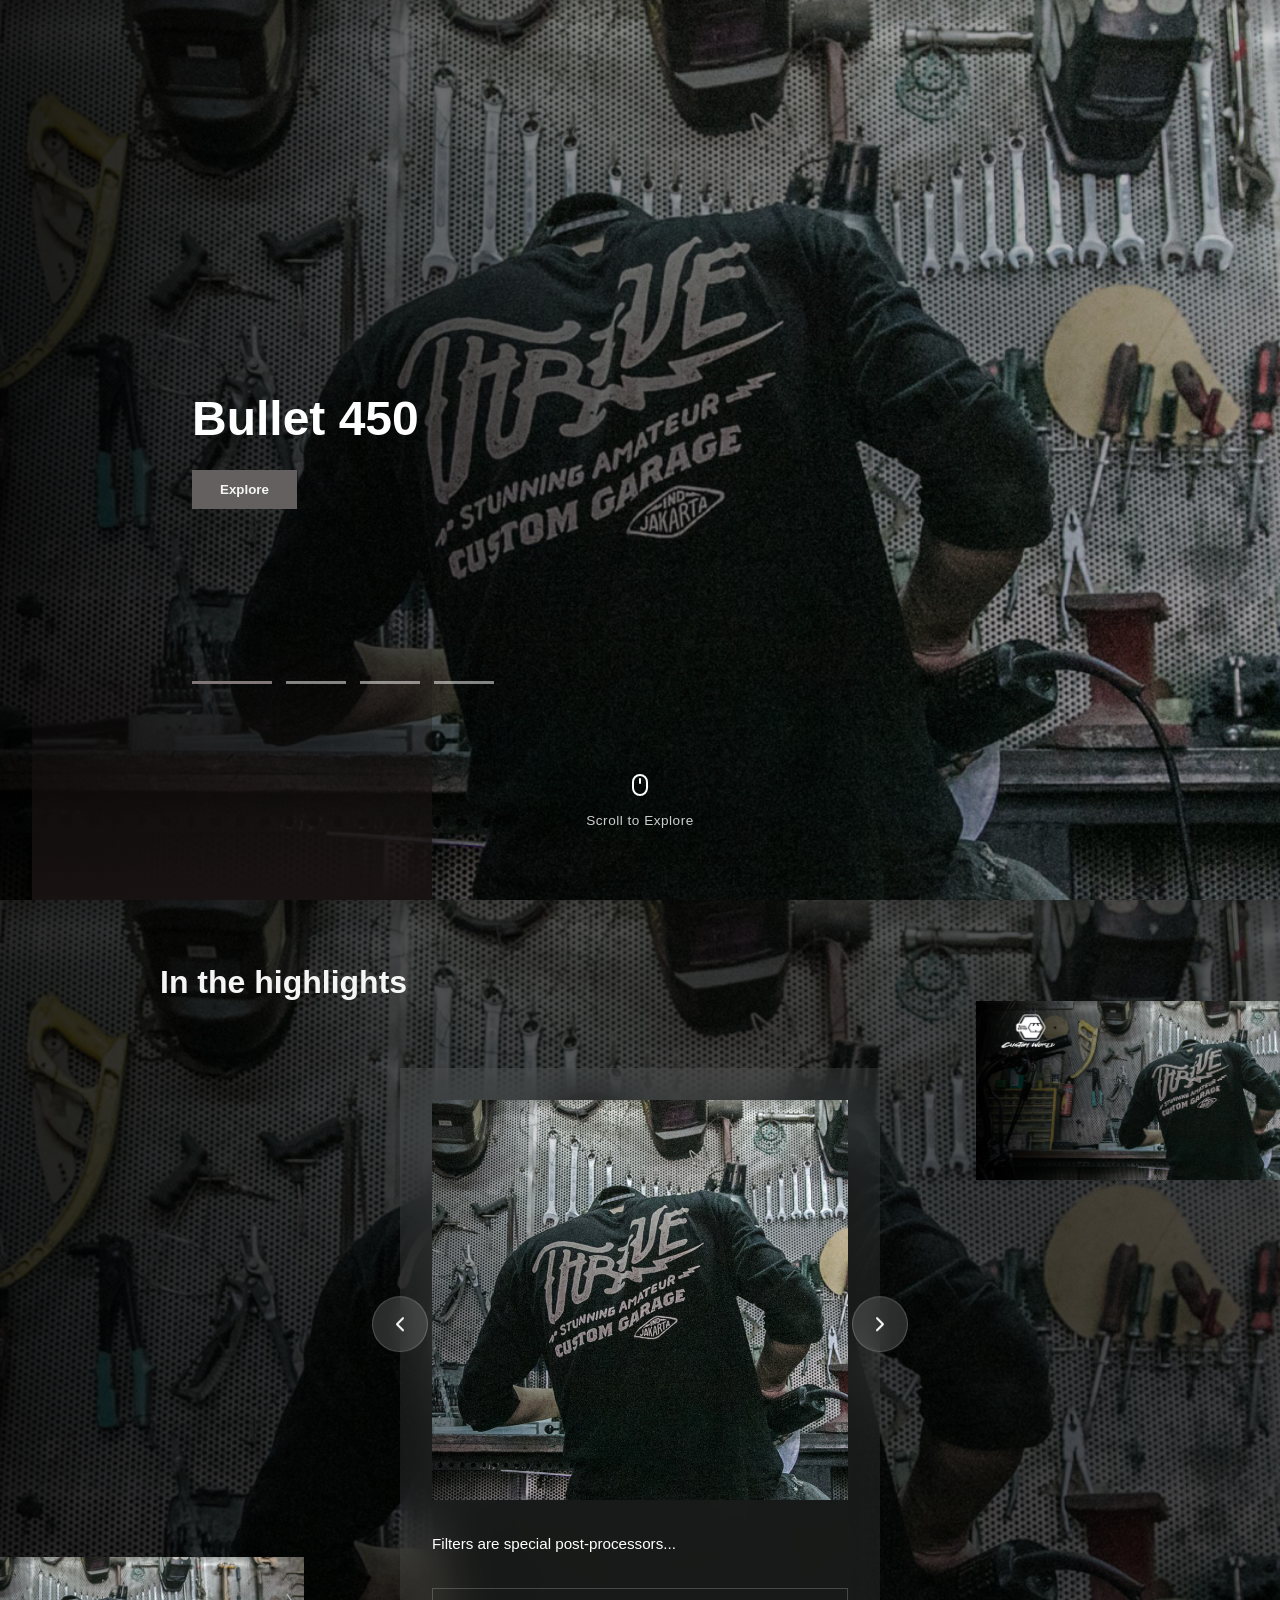
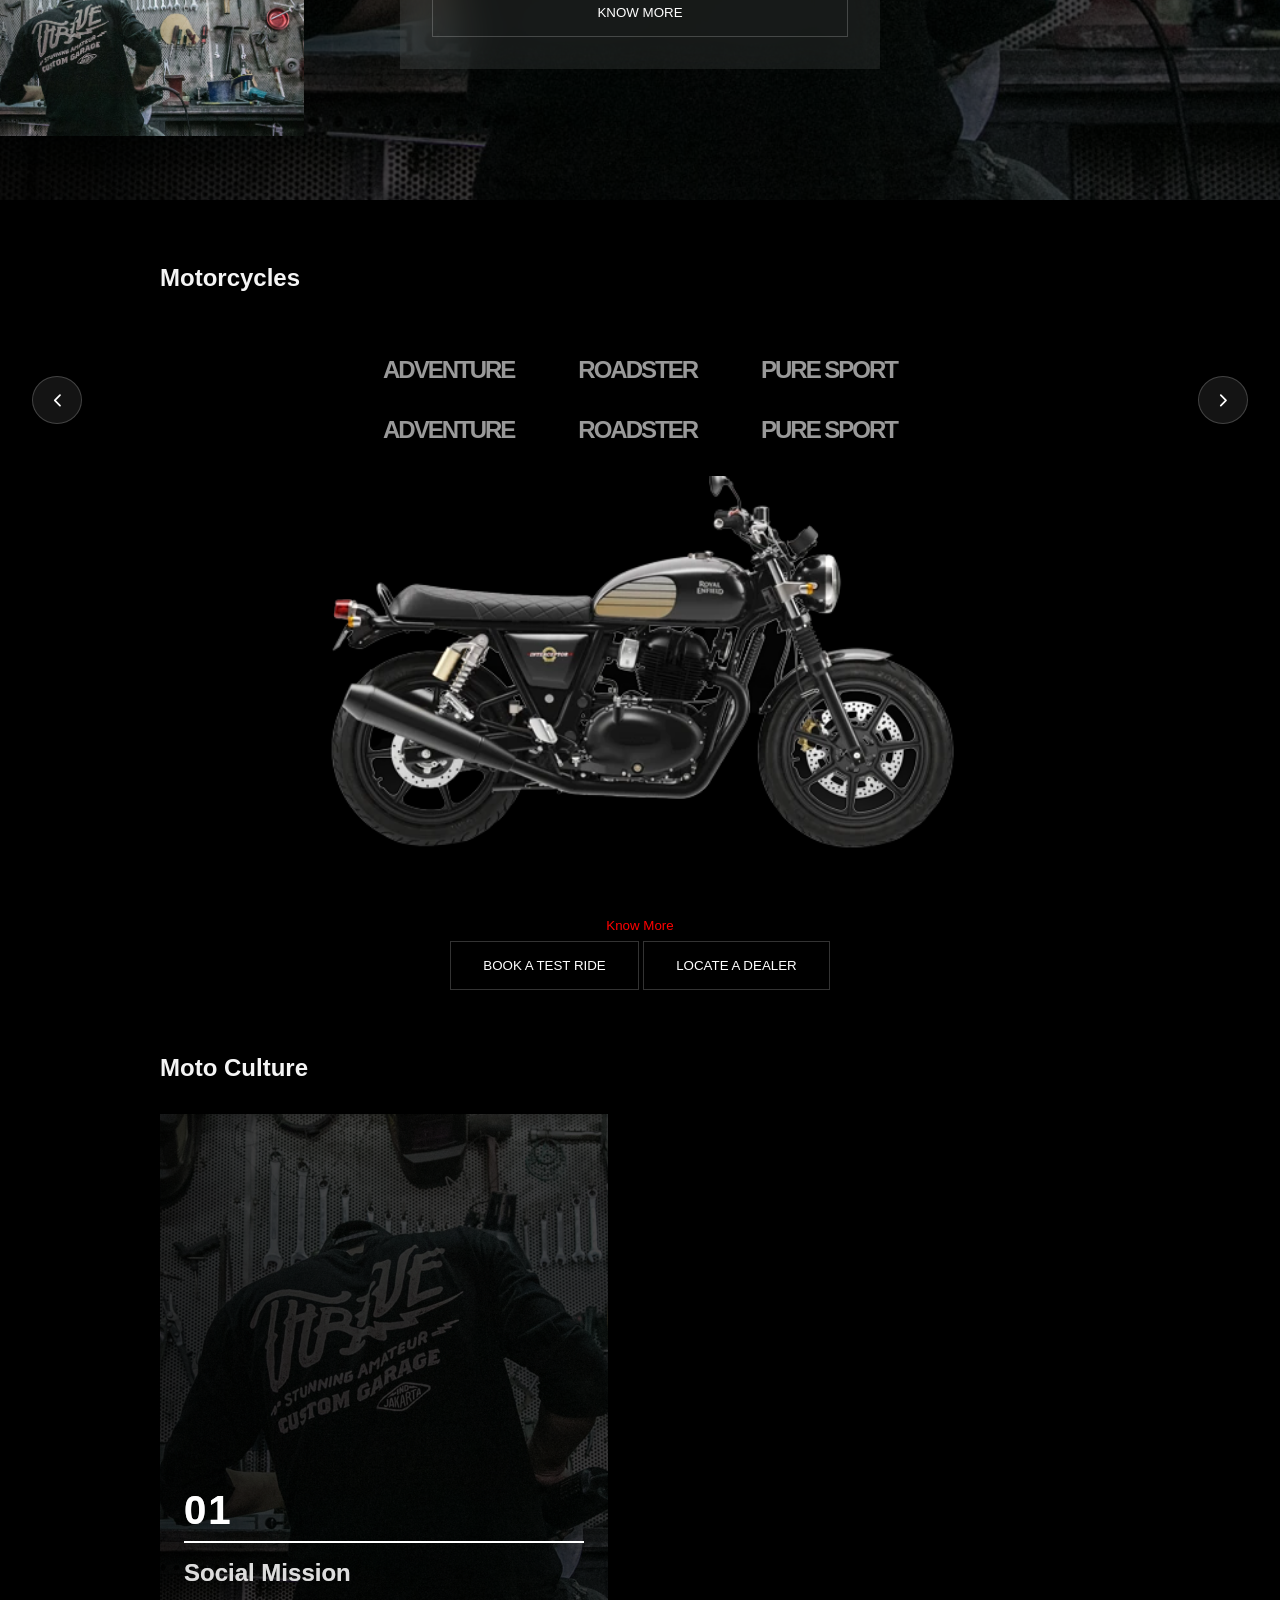
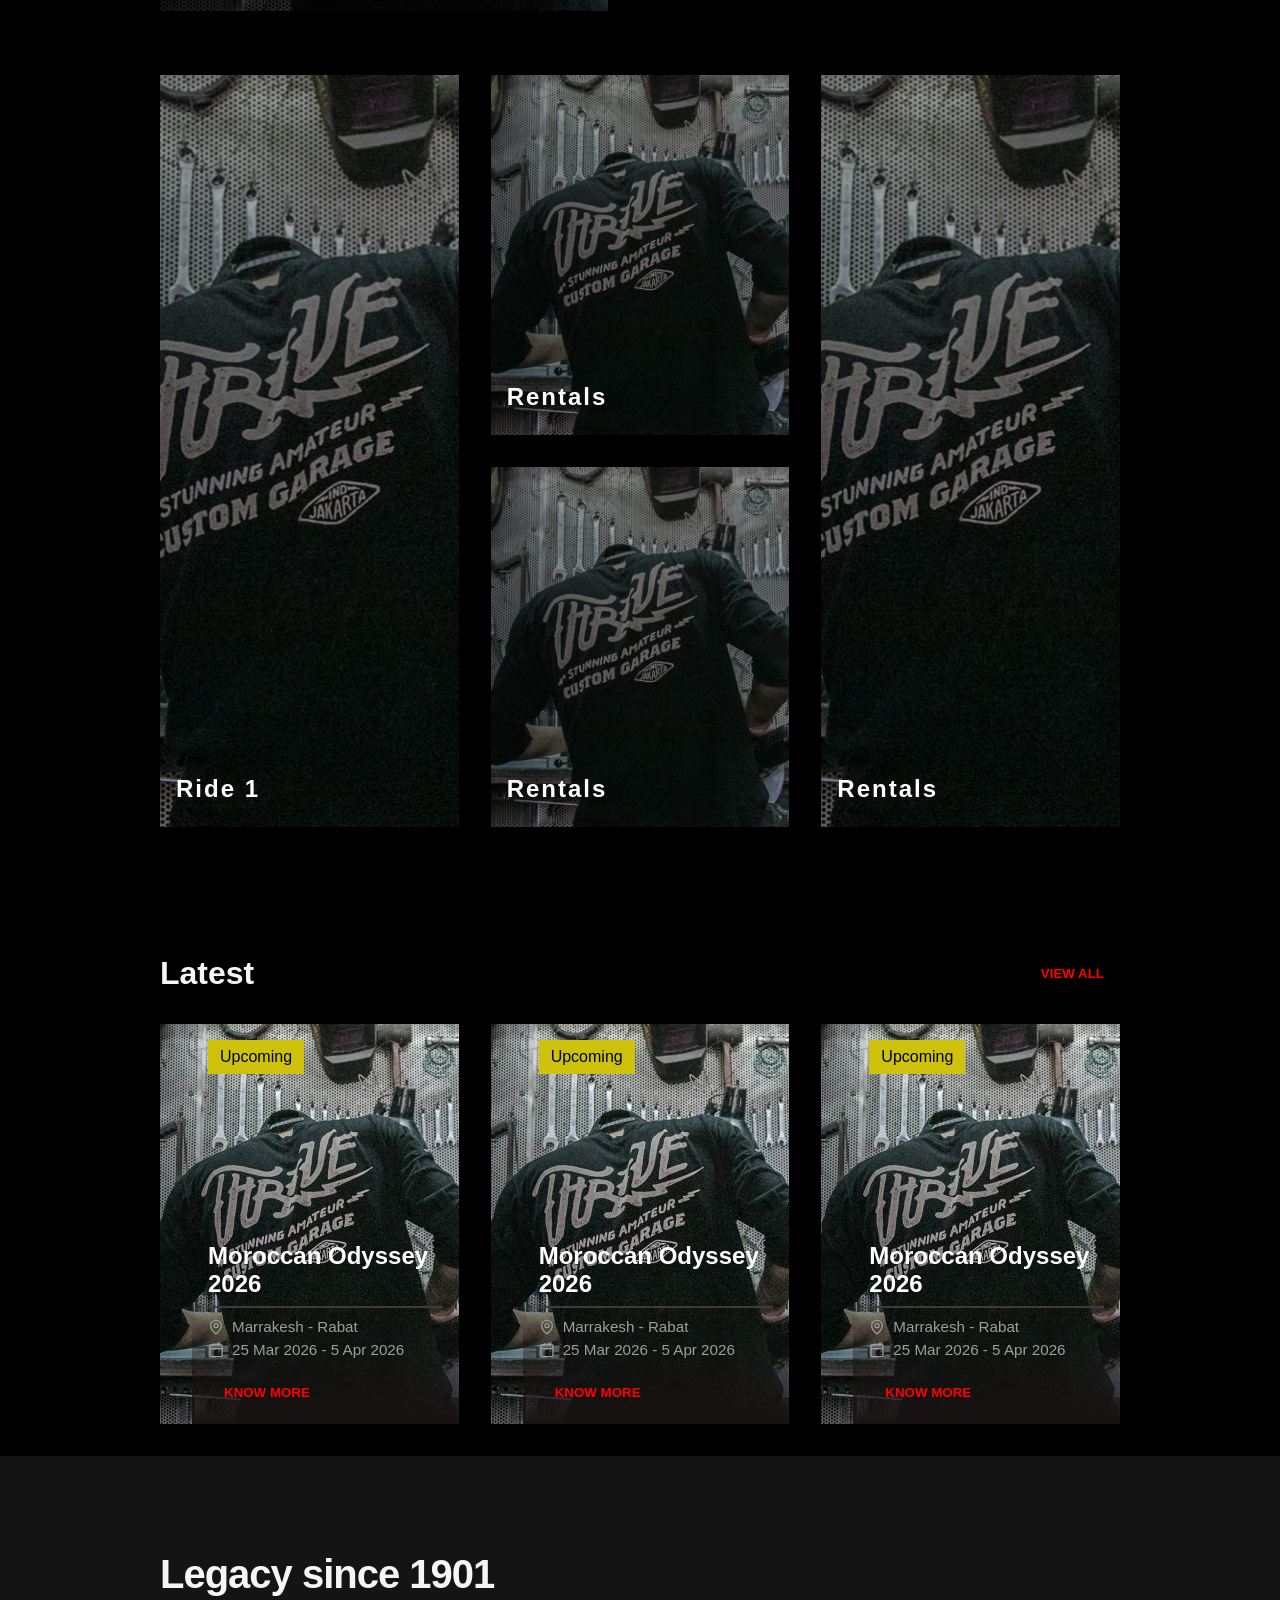
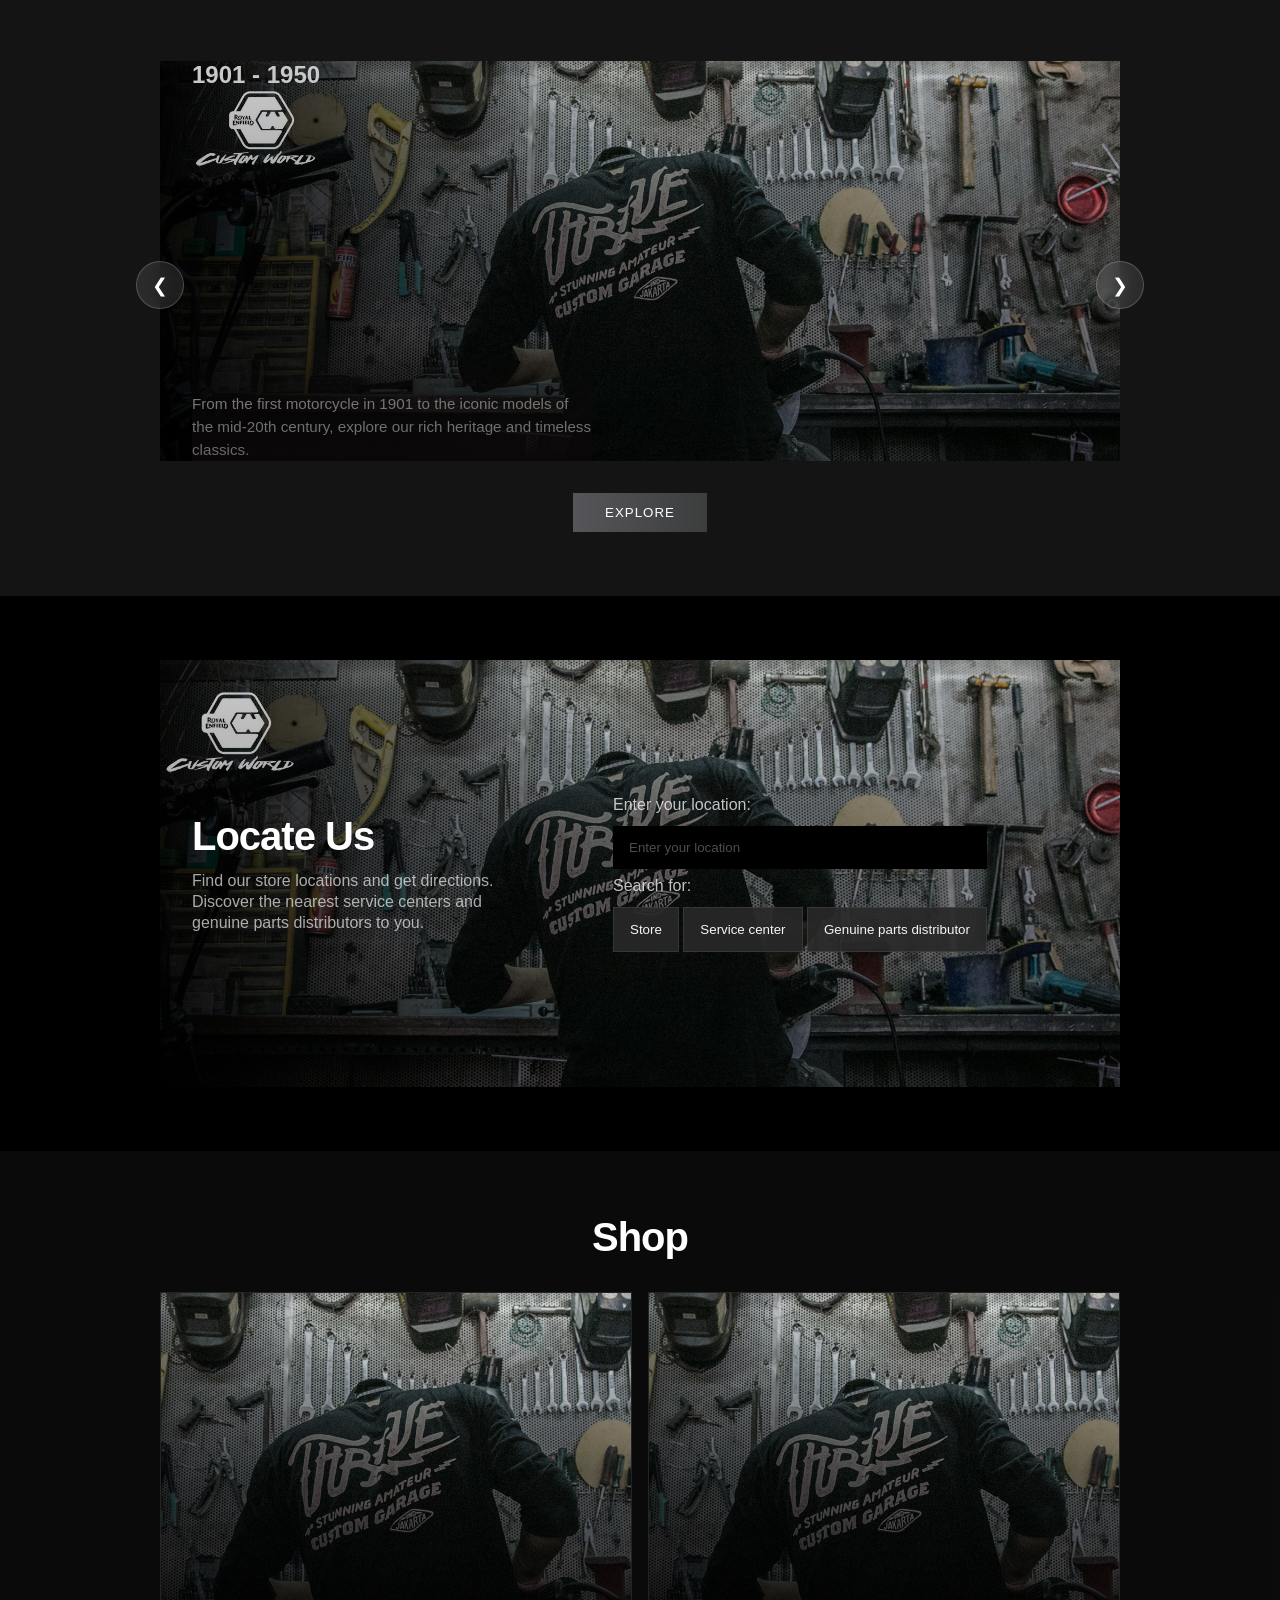
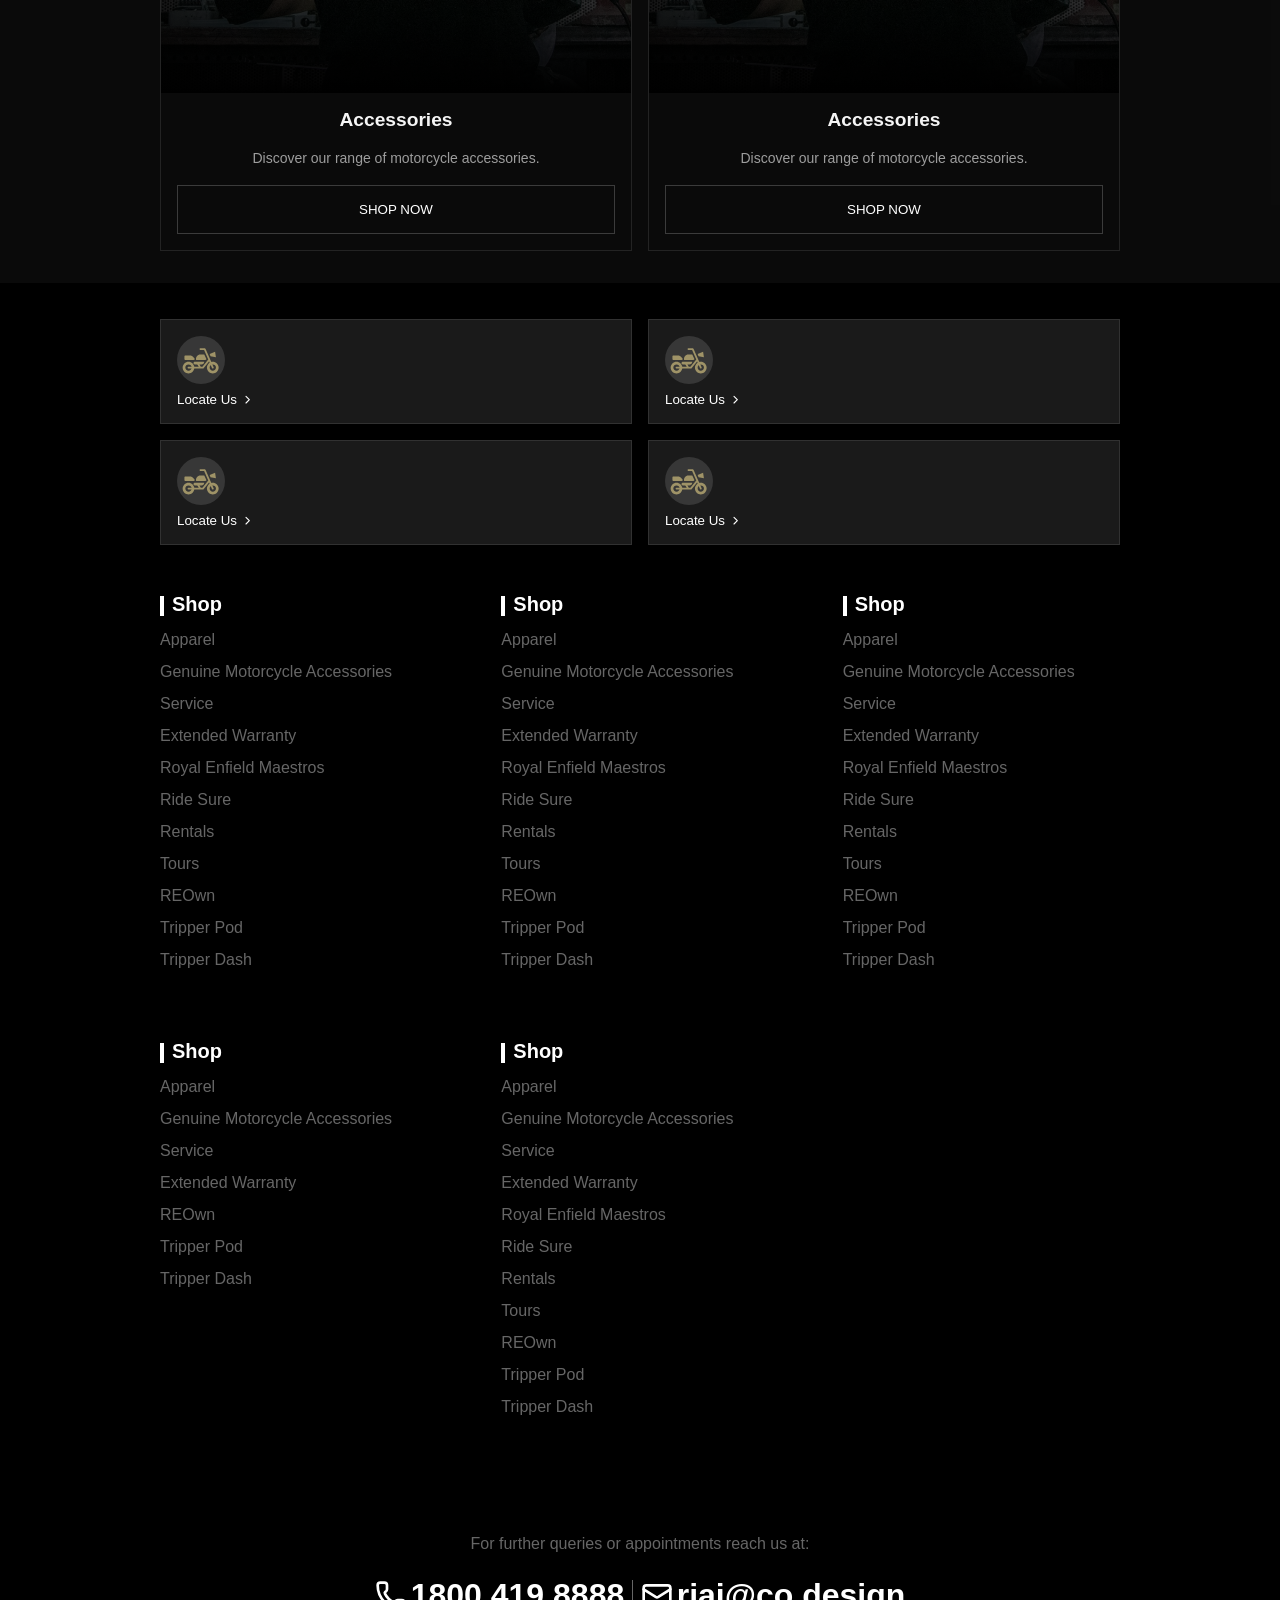
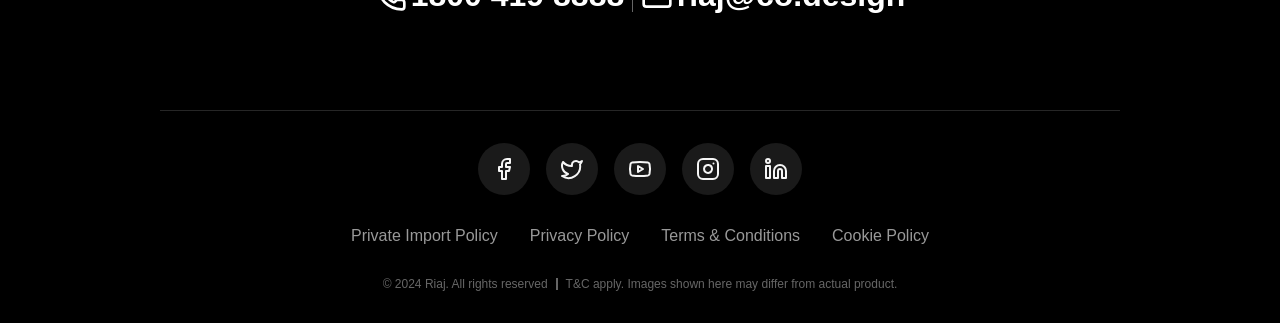
<file: index.html>
<!doctype html>
<html lang="en">
  <head>
    <meta charset="UTF-8" />
    <meta name="viewport" content="width=device-width, initial-scale=1.0" />
    <title>Motorcycle Brand</title>

    <link rel="stylesheet" href="./index.css" />
    <link rel="stylesheet" href="./styles/hero.css" />
    <link rel="stylesheet" href="./styles/highlights.css" />
    <link rel="stylesheet" href="./styles/motorcycles.css" />
    <link rel="stylesheet" href="./styles/motoculture.css" />
    <link rel="stylesheet" href="./styles/rides.css" />
    <link rel="stylesheet" href="./styles/latest.css" />
    <link rel="stylesheet" href="./styles/shop.css" />
    <link rel="stylesheet" href="./styles/locate.css" />
    <link rel="stylesheet" href="./styles/legacy.css" />
    <link rel="stylesheet" href="./styles/footer.css" />
  </head>

  <body>
    <div id="hero"></div>
    <div id="highlights"></div>
    <div id="motorcycles"></div>
    <div id="motoculture"></div>
    <div id="rides"></div>
    <div id="latest"></div>
    <div id="legacy"></div>
    <div id="locate"></div>
    <div id="shop"></div>
    <div id="footer"></div>

    <script src="./loadSections.js"></script>
  </body>
</html>
</file>
<file: index.css>
/* Reset */
* {
  margin: 0;
  padding: 0;
  box-sizing: border-box;

}

body{
    background-color: #000;
    color: whitesmoke;
    font-family: 'Roboto', sans-serif;
}


/* ===== MAIN CONTAINER ===== */

.highlight-slider {
  position: relative;
  width: 100%;
  height: 100vh;
  overflow: hidden;
  font-family: Arial, Helvetica, sans-serif;

  padding-block: 10rem;
}

/* ===== BACKGROUND ===== */

.background {
  position: absolute;
  inset: 0;
  z-index: 0;
}

.background img {
  width: 100%;
  height: 100%;
  object-fit: cover;
}

.bg-overlay {
  position: absolute;
  inset: 0;
  background: rgba(0, 0, 0, 0.65);
  z-index: 1;
}

/* ===== CONTENT WRAPPER ===== */

.top-content-wrapper {
  position: relative;
  z-index: 2;
  height: 100%;
  display: flex;
  flex-direction: column;
  justify-content: center;
}

/* ===== NAVIGATION ===== */

.navigation-container {
  position: absolute;
  top: 50%;
  left: 50%;
  transform: translate(-50%, -130%);
  width: 30rem; /* same as center card */
  display: flex;
  justify-content: space-between;
  pointer-events: auto;
}

.navigation-container button {
  background: rgba(255,255,255,0.1);
  border: 1px solid rgba(255,255,255,0.2);
  color: #fff;
  padding: 0.6rem 1.5rem;
  cursor: pointer;
  backdrop-filter: blur(10px);
  transition: 0.3s ease;
}

.navigation-container button:hover {
  background: #fff;
  color: #000;
}

/* ===== SLIDES TRACK (IMPORTANT FOR LATER TRANSLATE-X) ===== */

.slides-track {
  display: flex;
  align-items: center;
  height: 100%;
  transition: transform 0.6s ease;
}

/* ===== SIDE SLIDES ===== */

.side-slide {
  flex: 0 0 35vw;
  position: relative;
  overflow: hidden;
  aspect-ratio: 16 / 9;
}

.side-slide img {
  width: 100%;
  height: 100%;
  object-fit: cover;
}

/* Left = Top aligned */
.left-slide {
  align-self: flex-end;
}

/* Right = Bottom aligned */
.right-slide {
  align-self: flex-start;
}

/* ===== CENTER SLIDE ===== */

.center-slide {
  flex: 0 0 auto;
  display: flex;
  justify-content: center;
  padding: 0 2rem;
}

/* ===== CARD ===== */

.card-wrapper {
  width: 30rem;
  padding: 2rem;

  background: rgba(255, 255, 255, 0.08);
  backdrop-filter: blur(20px);
  -webkit-backdrop-filter: blur(20px);

  color: #fff;
  display: flex;
  flex-direction: column;
  gap: 2rem;
}

/* Image in card */
.image-wrapper {
  width: 100%;
  aspect-ratio: 16/9;
  overflow: hidden;
}

.image-wrapper img {
  width: 100%;
  height: 100%;
  object-fit: cover;
}

/* Text */
.card-wrapper p {
  line-height: 1.6;
  font-size: 0.95rem;
}

/* Button */
.card-wrapper button {
  padding: 1rem;
  border: 1px solid rgba(255,255,255,0.2);
  background: transparent;
  color: #fff;
  cursor: pointer;
  transition: 0.3s ease;
}

.card-wrapper button:hover {
  background: #fff;
  color: #000;
}

.page-container {
padding-inline: 10rem;

}

.section-gap{
    padding-block: 4rem;
}

.header-title{
    color: whitesmoke;
    text-align: center;
    font-size: 2.5rem;
    letter-spacing: -1px;
    font-weight: 700;
    margin-bottom: 2rem;
    margin-top: 2rem;
}

/* ===== GLOBAL RESPONSIVE ===== */

@media (max-width: 1024px) {
  .page-container {
    padding-inline: 4rem;
  }

  .header-title {
    font-size: 2rem;
  }
}

@media (max-width: 768px) {
  .page-container {
    padding-inline: 1.5rem;
  }

  .section-gap {
    padding-block: 2rem;
  }

  .header-title {
    font-size: 1.75rem;
    margin-bottom: 1.5rem;
    margin-top: 1.5rem;
  }
}

@media (max-width: 480px) {
  .page-container {
    padding-inline: 1rem;
  }

  .header-title {
    font-size: 1.5rem;
  }
}
</file>
<file: styles/hero.css>
/* ================= HERO SECTION ================= */

.hero-banner-slide {
  position: relative;
  width: 100%;
  height: 100vh;
  overflow: hidden;
}

/* Background */
.hero-banner-slide .background {
  position: absolute;
  inset: 0;
  z-index: 0;
}

.hero-banner-slide .background img {
  width: 100%;
  height: 100%;
  object-fit: cover;
}

/* Overlay */
.hero-banner-slide::after {
  content: "";
  position: absolute;
  inset: 0;
  background: linear-gradient(
    to right,
    rgba(0, 0, 0, 0.75),
    rgba(0, 0, 0, 0.4),
    rgba(0, 0, 0, 0.2)
  );
  z-index: 1;
}

/* Content Layer */
.hero-banner-slide .top-content {
  position: relative; /* important */
  z-index: 2;
  height: 100%;
}

/* Remove layout restrictions */
.content-wrapper,
.inner-wrapper {
  height: 100%;
  position: static;
}

/* ================= CENTERED INFO ================= */

.hero-banner-slide .info {
  position: absolute;
  top: 50%;
  left: 10rem;
  transform: translateY(-50%);
  color: #fff;
}

/* Heading */
.hero-banner-slide h2 {
  font-size: 3rem;
  color: #fff;
  margin-bottom: 1.5rem;
}

/* Button */
.hero-banner-slide button {
  padding: 12px 28px;
  border: none;
  background: #646060;
  color: whitesmoke;
  font-weight: 700;
  cursor: pointer;
  transition: 0.3s ease;
}

.hero-banner-slide button:hover {
  background: #000;
  color: #fff;
}

/* ================= NAVIGATION (NOW FIXED) ================= */

.hero-banner-slide .navigation-container {
  position: absolute;
  left: 10rem;
  bottom: 24vh;
  display: flex;
  gap: 14px;
  z-index: 3; /* above overlay */
  transform: none; /* reset any inherited transform */
  top: auto; /* reset any inherited top */
  width: auto; /* reset any inherited width */

}

.hero-banner-slide .navigation-item {
  width: 60px;
  height: 3px;
  background: rgba(255, 255, 255, 0.5);
}

.hero-banner-slide .navigation-item.active {
  width: 80px;
  background: #807777;
}

.scroll-to-explore {
  position: absolute;
  bottom: 8vh;
  inset-inline: 0;
  display: flex;
  flex-direction: column;
  align-items: center;
  gap: 1rem;
  color: #fff;
  z-index: 3;
}

.scroll-to-explore svg {
  animation: bounce 1.5s ease-in-out infinite;
}

.scroll-to-explore span {
  font-size: 0.85rem;
  letter-spacing: 0.5px;
  opacity: 0.8;
}

@keyframes bounce {
  0%, 100% {
    transform: translateY(0);
  }
  50% {
    transform: translateY(8px);
  }
}

/* Responsive */
@media (max-width: 1024px) {
  .hero-banner-slide .info {
    left: 4rem;
  }

  .hero-banner-slide .navigation-container {
    left: 4rem;
  }
}

@media (max-width: 768px) {
  .hero-banner-slide .info {
    left: 1.5rem;
    right: 1.5rem;
  }

  .hero-banner-slide .navigation-container {
    left: 1.5rem;
    bottom: 18vh;
  }

  .hero-banner-slide h2 {
    font-size: 2rem;
  }

  .scroll-to-explore span {
    font-size: 0.75rem;
  }
}

@media (max-width: 480px) {
  .hero-banner-slide h2 {
    font-size: 1.5rem;
  }

  .hero-banner-slide button {
    padding: 10px 20px;
    font-size: 0.875rem;
  }

  .hero-banner-slide .navigation-item {
    width: 40px;
  }

  .hero-banner-slide .navigation-item.active {
    width: 60px;
  }
}
</file>
<file: styles/highlights.css>
.highlight-slider {
    position: relative;
    width: 100%;
    overflow: hidden;
}


.background {
    position: absolute;
    inset: 0;
    z-index: 0;
}

.background img {
    width: 100%;
    height: 100%;
    object-fit: cover;
}

.bg-overlay {
    position: absolute;
    inset: 0;
    background: rgba(0, 0, 0, 0.65);
    z-index: 1;
}



.top-content-wrapper {
    position: absolute;
    inset: 0;
    z-index: 2;
    display: flex;
    flex-direction: column;
    justify-content: space-between;

}



.slides-track {
    position: relative;
    display: flex;
    align-items: center;
    justify-content: center; 
    height: 100%;
    gap: 4rem;   
}


.side-slide {
    flex: 0 0 28rem; /* fixed width */
    aspect-ratio: 5/2;
    overflow: hidden;
}

.side-slide img {
    width: 100%;
    height: 100%;
    object-fit: cover;
}

/* Left = Top aligned */
.left-slide {
    /* align-self: flex-end; */
}

/* Right = Bottom aligned */
.right-slide {
    /* align-self: flex-start; */
}

/* ===== CENTER SLIDE ===== */

.center-slide {
    flex: 0 0 30rem; /* matches card */
    display: flex;
    justify-content: center;
}

/* ===== CARD ===== */

.card-wrapper {
    width: 30rem;
    padding: 2rem;

    background: rgba(255, 255, 255, 0.08);
    backdrop-filter: blur(20px);
    -webkit-backdrop-filter: blur(20px);

    color: #fff;
    display: flex;
    flex-direction: column;
    gap: 2rem;
}

/* Image in card */
.image-wrapper {
    width: 100%;
       aspect-ratio: 5/2;
    overflow: hidden;
}

.image-wrapper img {
    width: 100%;
    height: 100%;
    object-fit: cover;
}

/* Text */
.card-wrapper p {
    line-height: 1.6;
    font-size: 0.95rem;
}

/* Button */
.card-wrapper button {
    padding: 1rem;
    border: 1px solid rgba(255, 255, 255, 0.2);
    background: transparent;
    color: #fff;
    cursor: pointer;
    transition: 0.3s ease;
    text-transform: uppercase;
}

.card-wrapper button:hover {
    background: #fff;
    color: #000;
}



/* ===== NAVIGATION LAYOUT ===== */

.navigation-layout {
    position: absolute;
    inset: 0;

    z-index: 5;
    pointer-events: none; /* allow clicks only on buttons */
    display: flex;
    justify-content: center;
    align-items: center;

}

/* ===== NAVIGATION CONTAINER ===== */

.navigation-container {
    width: 33.5rem; /* same as card-wrapper */
    display: flex;
    justify-content: space-between;
    pointer-events: auto; /* enable button clicks */

}

/* Buttons */
.navigation-container button {
    background: rgba(255, 255, 255, 0.15);
    border: 1px solid rgba(255, 255, 255, 0.2);
    color: #fff;

    cursor: pointer;
    backdrop-filter: blur(10px);
    transition: 0.3s ease;
    border-radius: 50%;
    height: 3.5rem;
    width: 3.5rem ;
    display: flex;
    justify-content: center;
    align-items: center;

}

.navigation-container button svg {
    width: 1.5rem;
    height: 1.5rem;
    stroke: currentColor;
    flex-shrink: 0;
}

.navigation-container button:hover {
    background: #fff;
    color: #000;
}

/* ===== RESPONSIVE ===== */

@media (max-width: 1024px) {
    .side-slide {
        display: none;
    }

    .center-slide {
        flex: 1;
    }

    .card-wrapper {
        width: 90%;
        max-width: 30rem;
    }

    .navigation-container {
        width: 90%;
        max-width: 33.5rem;
    }
}

@media (max-width: 768px) {
    .highlight-slider {
        min-height: auto;
    }

    .slides-track {
        gap: 2rem;
    }

    .card-wrapper {
        padding: 1.5rem;
        gap: 1.5rem;
    }

    .card-wrapper p {
        font-size: 0.875rem;
    }

    .navigation-container button {
        height: 3rem;
        width: 3rem;
    }

    .navigation-container button svg {
        width: 1.2rem;
        height: 1.2rem;
    }
}

@media (max-width: 480px) {
    .card-wrapper {
        width: 95%;
        padding: 1rem;
    }

    .image-wrapper {
        aspect-ratio: 16/9;
    }
}
</file>
<file: styles/motorcycles.css>
.motorcycles-section {}

.motorcycles-section .motorcycles-title {

    margin-bottom: 2rem;
}

.motorcycles-section .top-menu-wrapper {
    position: relative;
    display: flex;
    flex-direction: column;
    align-items: center;
    gap: 2rem;
    padding: 2rem 0;


}

.motorcycles-section .navigation-container {
    position: absolute;
    top: 50%;
    left: 50%;
    transform: translate(-50%, -50%);
    display: flex;
    gap: 3rem;
    z-index: 2;   /* above menus */
    pointer-events: auto;
    width: 100%;
    padding-inline: 2rem;
}

.motorcycles-section .navigation-container button {
    height: 3rem;
    width: 3rem;
    border-radius: 50%;

    display: flex;
    align-items: center;
    justify-content: center;

    background: rgba(255,255,255,0.08);
    border: 1px solid rgba(255,255,255,0.2);
    color: #fff;
    cursor: pointer;
    transition: 0.3s ease;
}

.motorcycles-section .navigation-container button:hover {
    background: #fff;
    color: #000;
}

.motorcycles-section .navigation-container svg {
    width: 1.3rem;
    height: 1.3rem;
    stroke: currentColor;
}

.motorcycles-section .top-menu-wrapper ul {
    display: flex;
    gap: 4rem;
}

.motorcycles-section .top-menu-wrapper ul li {
    list-style: none;
    font-size: 1.5rem;
    color: rgba(255, 255, 255, 0.6);
    cursor: pointer;
    transition: 0.3s ease;
    text-transform: uppercase;
    letter-spacing: -2px;
    font-weight: 700;
}

.motorcycles-section .motorcycles-actions{
display: flex;
flex-direction: column;
justify-content: center;
align-items: center;
gap: 0.5rem;
}

.motorcycles-slides-track{
    display: flex;
    justify-content: center;
    align-items: center;
    gap: 2rem;
    width: max-content;
    padding-bottom: 2rem;
    width: 100%;
}

.motorcycles-slides-track .side-slide{
    min-width: 80dvw;
    height: auto;
}



.motorcycles-section .motorcycles-actions .know-more-button{
    border: none;
    background: transparent;
    color: red;
    cursor: pointer;
    transition: 0.3s ease;
}
.motorcycles-section .motorcycles-actions .action-button{
    padding: 1rem 2rem;
    border: 1px solid rgba(255, 255, 255, 0.2);
    background: transparent;
    color: #fff;
    cursor: pointer;
    transition: 0.3s ease;
    text-transform: uppercase;
}

/* ===== RESPONSIVE ===== */

@media (max-width: 1024px) {
  .motorcycles-section .top-menu-wrapper ul {
    gap: 2rem;
  }

  .motorcycles-section .top-menu-wrapper ul li {
    font-size: 1.25rem;
  }

  .motorcycles-section .navigation-container {
    padding-inline: 1rem;
  }
}

@media (max-width: 768px) {
  .motorcycles-section .top-menu-wrapper {
    gap: 1.5rem;
    padding: 1.5rem 0;
  }

  .motorcycles-section .top-menu-wrapper ul {
    flex-wrap: wrap;
    justify-content: center;
    gap: 1rem 1.5rem;
  }

  .motorcycles-section .top-menu-wrapper ul li {
    font-size: 1rem;
    letter-spacing: -1px;
  }

  .motorcycles-section .navigation-container {
    position: relative;
    top: auto;
    left: auto;
    transform: none;
    justify-content: center;
    gap: 2rem;
    padding: 1rem 0;
  }

  .motorcycles-section .navigation-container button {
    height: 2.5rem;
    width: 2.5rem;
  }

  .motorcycles-slides-track .side-slide {
    min-width: 90dvw;
  }

  .motorcycles-section .motorcycles-actions .action-button {
    padding: 0.75rem 1.5rem;
    font-size: 0.875rem;
  }
}

@media (max-width: 480px) {
  .motorcycles-section .top-menu-wrapper ul li {
    font-size: 0.875rem;
  }

  .motorcycles-slides-track .side-slide {
    min-width: 95dvw;
  }
}
</file>
<file: styles/motoculture.css>
/* ===== SECTION ===== */

.moto-culture-section {

}
.moto-culture-section {

}

.moto-culture-section .moto-culture-title {
    margin-bottom: 2rem;
}

/* FIXED class name */
.moto-culture-section .moto-culture-container {
    display: flex;
    gap: 4rem;

}


.moto-culture-section .moto-culture-card {
    position: relative;
    width: 100%;
    max-width: 28rem;
    aspect-ratio: 9/10;
    overflow: hidden;
}

.moto-culture-section .moto-culture-card .image-wrapper {
    position: absolute;
    inset: 0;
   height: 100%;
    width: 100%;
    overflow: hidden;
}

.moto-culture-section .moto-culture-card .image-wrapper img {
    position: absolute;
    inset: 0;
    width: 100%;
    height: 100%;
    object-fit: cover;



}


.moto-culture-section .moto-culture-card .card-content {
    position: absolute;
    inset: 0;
    z-index: 2;
    background: rgba(0, 0, 0, 0.35);

    display: flex;
    flex-direction: column;
    justify-content: flex-end;
    padding: 1.5rem;
}

/* Number */
.moto-culture-section .card-content h3 {
    font-size: 2.5rem;
    font-weight: 600;
    letter-spacing: 2px;
    color: rgba(255,255,255,1);
}

/* Separator */
.moto-culture-section .card-content .separator {
    width: 100%;
    height: 2px;
    background: #fff;
    margin: 0.5rem 0 1rem 0;
}

/* Title */
.moto-culture-section .card-content h2 {
    font-size: 1.5rem;
    font-weight: 700;
    color: rgba(255,255,255,0.7);;
}

/* ===== RESPONSIVE ===== */

@media (max-width: 1024px) {
  .moto-culture-section .moto-culture-container {
    gap: 2rem;
    flex-wrap: wrap;
    justify-content: center;
  }

  .moto-culture-section .moto-culture-card {
    max-width: 22rem;
  }
}

@media (max-width: 768px) {
  .moto-culture-section .moto-culture-container {
    flex-direction: column;
    align-items: center;
    gap: 1.5rem;
  }

  .moto-culture-section .moto-culture-card {
    max-width: 100%;
    width: 100%;
    aspect-ratio: 4/5;
  }

  .moto-culture-section .card-content h3 {
    font-size: 2rem;
  }

  .moto-culture-section .card-content h2 {
    font-size: 1.25rem;
  }
}

@media (max-width: 480px) {
  .moto-culture-section .moto-culture-card {
    aspect-ratio: 3/4;
  }

  .moto-culture-section .card-content {
    padding: 1rem;
  }

  .moto-culture-section .card-content h3 {
    font-size: 1.75rem;
  }

  .moto-culture-section .card-content h2 {
    font-size: 1.1rem;
  }
}
</file>
<file: styles/rides.css>
.rides-container {
 
  position: relative;
  display: grid;
  grid-template-columns: repeat(3, 1fr);
  grid-template-rows: repeat(2, 40vh); 
  gap: 2rem;
}

/* Each grid item */
.rides-container .ride-card {
  position: relative;
  overflow: hidden; /* ensures clean crop */
}

/* Grid Areas */
.rides-container .one {
  grid-area: 1 / 1 / 3 / 2;
}

.rides-container .two {
  grid-area: 1 / 2 / 2 / 3;
}

.rides-container .three {
  grid-area: 2 / 2 / 3 / 3;
}

.rides-container .four {
  grid-area: 1 / 3 / 3 / 4;
}

/* Make image fill entire card */
.rides-container .image-wrapper {
  position: absolute;  /* THIS WAS MISSING */
  inset: 0;
  width: 100%;
  height: 100%;
}

.rides-container .image-wrapper img {
  width: 100%;
  height: 100%;
  object-fit: cover;
  display: block;
}

/* Overlay content */
.rides-container .content-wrapper {
  position: absolute;
  inset: 0;
  z-index: 2;
  background: rgba(0, 0, 0, 0.35);
  display: flex;
  justify-content: flex-end;
  padding: 1rem;
}

.rides-container .content-wrapper h3 {
  font-size: 1.5rem;
  font-weight: 700;
  letter-spacing: 2px;
  color: #fff;
}

/* ===== RESPONSIVE ===== */

@media (max-width: 1024px) {
  .rides-container {
    grid-template-columns: repeat(2, 1fr);
    grid-template-rows: repeat(2, 35vh);
  }

  .rides-container .one {
    grid-area: 1 / 1 / 2 / 2;
  }

  .rides-container .two {
    grid-area: 1 / 2 / 2 / 3;
  }

  .rides-container .three {
    grid-area: 2 / 1 / 3 / 2;
  }

  .rides-container .four {
    grid-area: 2 / 2 / 3 / 3;
  }
}

@media (max-width: 768px) {
  .rides-container {
    grid-template-columns: 1fr;
    grid-template-rows: repeat(4, 30vh);
    gap: 1rem;
  }

  .rides-container .one,
  .rides-container .two,
  .rides-container .three,
  .rides-container .four {
    grid-area: auto;
  }

  .rides-container .content-wrapper h3 {
    font-size: 1.25rem;
  }
}

@media (max-width: 480px) {
  .rides-container {
    grid-template-rows: repeat(4, 25vh);
  }

  .rides-container .content-wrapper {
    padding: 0.75rem;
  }

  .rides-container .content-wrapper h3 {
    font-size: 1rem;
  }
}
</file>
<file: styles/latest.css>
.latest-container {
        padding: 2rem 0;
      }

      .latest-top-content {
        display: flex;
        justify-content: space-between;
        align-items: center;
        padding-block: 2rem;
      }

      .latest-top-content h2 {
        font-size: 2rem;
        font-weight: 600;
      }

      .latest-top-content button {
        padding: 0.5rem 1rem;
        background-color: transparent;
        color: red;
        font-weight: 700;
        text-transform: uppercase;
        border: none;
        cursor: pointer;
      }

      .latest-cards-container {
        display: grid;
        grid-template-columns: repeat(3, 1fr);
        gap: 2rem;
      }

      .latest-card {
        position: relative;
        overflow: hidden;
      }

      .latest-card .image-wrapper {
        width: 100%;
        aspect-ratio: 3 / 4;
      }

      .latest-card .image-wrapper img {
        width: 100%;
        height: 100%;
        object-fit: cover;
      }

      .content-wrapper {
        position: absolute;
        inset: 0;
        background-image: linear-gradient(
          to bottom,
          rgba(64, 64, 64, 0) 50%,
          rgba(64, 64, 64, 0) 60%,
          rgba(64, 64, 64, 0) 70%,
          rgb(24, 18, 18) 100%
        );
        color: white;
        display: flex;
        flex-direction: column;
        justify-content: space-between;
      }

      .availability-status {
        background-color: rgb(207, 194, 13);
        padding: 0.5rem 0.75rem;
        color: black;
        width: fit-content;
        margin: 1rem;
      }

      .card-content {
        padding: 1rem;
      }

      .divider {
        width: 100%;
        height: 2px;
        background-color: rgb(65, 58, 58);
        margin: 0.5rem 0;
      }

      .card-content h3 {
        font-size: 1.5rem;
        font-weight: 600;
      }

      .card-content p {
        display: flex;
        align-items: center;
        gap: 0.5rem;
        color: rgb(158, 158, 154);
        font-size: 0.9rem;
      }

      .card-content p svg {
        width: 1rem;
        height: 1rem;
      }

      .know-more-btn {
        margin-top: 1rem;
        padding: 0.5rem 1rem;
        background-color: transparent;
        color: red;
        font-weight: 700;
        text-transform: uppercase;
        border: none;
        cursor: pointer;
      }

/* ===== RESPONSIVE ===== */

@media (max-width: 1024px) {
  .latest-cards-container {
    grid-template-columns: repeat(2, 1fr);
  }
}

@media (max-width: 768px) {
  .latest-top-content {
    flex-direction: column;
    align-items: flex-start;
    gap: 1rem;
  }

  .latest-top-content h2 {
    font-size: 1.5rem;
  }

  .latest-cards-container {
    grid-template-columns: 1fr;
    gap: 1.5rem;
  }

  .card-content h3 {
    font-size: 1.25rem;
  }
}

@media (max-width: 480px) {
  .latest-card .image-wrapper {
    aspect-ratio: 4 / 5;
  }
}
</file>
<file: styles/shop.css>
.shop-section{
    background: rgba(36, 35, 35, 0.3);
    padding-block: 2rem;
}

.shop-section h2{
    color: white;
    text-align: center;
    font-size: 2.5rem;
    letter-spacing: -1px;
    font-weight: 700;
}

.shop-container{
    display: grid;
    grid-template-columns: repeat(2, 1fr);
    gap: 1rem;
}

.shop-container .shop-card{
    display: flex;
    flex-direction: column;
    flex: 1;
    border: 1px solid rgba(255,255,255,0.1);
}

.shop-container .shop-card .image-wrapper{
    width: 100%;
    aspect-ratio: 5/6;
    position: relative;
    overflow: hidden;
}

.shop-container .shop-card .image-wrapper img {
  width: 100%;
  height: 100%;
  object-fit: cover;
  display: block;
}

.shop-container .shop-card .image-wrapper .overlay {
  position: absolute;
  inset: 0;
  background: linear-gradient(
    to bottom,
    rgba(0, 0, 0, 0.05) 0%,
    rgba(0, 0, 0, 0.8) 80%,
    rgba(0, 0, 0, 1) 100%
  );
}

.shop-container .shop-card .shop-content-wrapper{
    width: 100%;
    color: whitesmoke;
    display: flex;
    flex-direction: column;
    align-items: center;
    text-align: center;
    gap: 1rem;
    padding: 1rem;
}

.shop-container .shop-card .shop-content-wrapper h3{
    font-size: 1.2rem;
    font-weight: 700;
    text-align: center;
}

.shop-container .shop-card .shop-content-wrapper p{
    font-size: 0.875rem;
    line-height: 1.6;
    color: rgba(255, 255, 255, 0.6);
}

.shop-container .shop-card .shop-content-wrapper button{
    padding: 1rem;
    border: 1px solid rgba(255,255,255,0.2);
    background: transparent;
    color: #fff;
    cursor: pointer;
    transition: 0.3s ease;
    width: 100%;
    text-transform: uppercase;
}

.shop-container .shop-card .shop-content-wrapper button:hover{
    background: rgba(255,255,255,0.2);
}

/* ===== RESPONSIVE ===== */

@media (max-width: 768px) {
  .shop-section h2 {
    font-size: 1.75rem;
  }

  .shop-container {
    grid-template-columns: 1fr;
    gap: 1.5rem;
  }

  .shop-container .shop-card .image-wrapper {
    aspect-ratio: 4 / 5;
  }

  .shop-container .shop-card .shop-content-wrapper h3 {
    font-size: 1rem;
  }

  .shop-container .shop-card .shop-content-wrapper p {
    font-size: 0.8rem;
  }
}
</file>
<file: styles/locate.css>
.locate-us-section {
  padding: 4rem 0;
}


.locate-us-container {
  position: relative;
  margin: auto;
  width: calc(100vw - 20rem);
  max-width: 1200px;
  aspect-ratio: 9/4;
  overflow: hidden;
}


.bg-image-wrapper {
  position: absolute;
  inset: 0;
}

.bg-image-wrapper img {
  width: 100%;
  height: 100%;
  object-fit: cover; 
  display: block;
}

.overlay {
  position: absolute;
  inset: 0;
  background: linear-gradient(
    to bottom,
    rgba(0, 0, 0, 0.5) 0%,
    rgba(0, 0, 0, 0.675) 60%,
    rgba(0, 0, 0, 0.975) 100%
  );
  z-index: 1;
}


.locate-us-content {
  position: absolute;
  inset: 0;
  z-index: 2; 
  display: flex;
  justify-content: center;
  align-items: center;
  color: white;
  padding: 2rem;
}

.locate-us-info{
max-width: min(20rem,90vw);

}

.locate-us-info h2{
    font-size: 2.5rem;
    letter-spacing: -1px;
    font-weight: 700;
    margin-bottom: 0.75rem;
}

.locate-us-info p{
    color: rgba(255, 255, 255, 0.65);
    font-size: 1rem;
    font-weight: 200;
    line-height: 130%;
}

.locate-us-form{
    display: flex;
    flex-direction: column;
    justify-content: center;
    align-items: center;
    flex: 1;
}

.locate-us-form form{
    display: flex;
    flex-direction: column;
    justify-content: center;
    gap: 0.5rem;
}

.locate-us-form form .form-group{
    display: flex;
    flex-direction: column;
    justify-content: center;
    gap: 0.5rem;
}

.locate-us-form form .form-group label{
    font-size: 1rem;
    font-weight: 500;
    color: rgba(255, 255, 255, 0.75);
    margin-bottom: .25rem;
}

.locate-us-form form .form-group input{
    padding: 0.875rem 1rem;
    border: none;
    outline: none;
    background-color: black;
    color: white;
}

.locate-us-form form .form-group input::placeholder{
    color: rgba(255, 255, 255, 0.3);
    font-weight: 100;
}

.locate-us-form form .form-group  input:focus{
    background-color: rgba(255, 255, 255, 0.1);
    backdrop-filter: blur(8px);
    -webkit-backdrop-filter: blur(8px);
}

.locate-us-form form .form-group button{
    padding: 0.875rem 1rem;
    border: none;
    outline: none;
    background-color: rgba(41, 40, 40, 0.9);
    color: whitesmoke;
    cursor: pointer;
    transition: all 0.3s ease;
    font-weight: 100;
    border: 1px solid rgba(255,255,255,0.08);
}

/* ===== RESPONSIVE ===== */

@media (max-width: 1024px) {
  .locate-us-container {
    width: calc(100vw - 8rem);
  }
}

@media (max-width: 768px) {
  .locate-us-section {
    padding: 2rem 0;
  }

  .locate-us-container {
    width: calc(100vw - 3rem);
    aspect-ratio: auto;
    min-height: 400px;
  }

  .locate-us-content {
    flex-direction: column;
    gap: 2rem;
    text-align: center;
    padding: 1.5rem;
  }

  .locate-us-info {
    max-width: 100%;
  }

  .locate-us-info h2 {
    font-size: 1.75rem;
  }

  .locate-us-info p {
    font-size: 0.875rem;
  }

  .locate-us-form form {
    width: 100%;
  }

  .locate-us-form form .form-group input,
  .locate-us-form form .form-group button {
    width: 100%;
  }
}

@media (max-width: 480px) {
  .locate-us-container {
    width: calc(100vw - 2rem);
    min-height: 450px;
  }

  .locate-us-info h2 {
    font-size: 1.5rem;
  }
}
</file>
<file: styles/legacy.css>
/* SECTION */

.legacy-section{
  background-color: rgba(41,40,40,0.5);
  color: white;
  padding: 4rem 0;
}


/* CONTAINER */

.legacy-container{
  display: flex;
  flex-direction: column;
  gap: 2rem;
}


/* HEADER */

.header-title{
  text-align: left;
}


/* SLIDER */

.slider-container{
  position: relative;
  overflow: visible;
}


/* SLIDE */

.legacy-slide{
  position: relative;
  overflow: hidden;
}


/* IMAGE */

.image-wrapper{
  position: relative;
  width: 100%;
  height: 400px;
}

.image-wrapper img{
  width: 100%;
  height: 100%;
  object-fit: cover;
  display: block;
}


/* IMAGE OVERLAY */

.overlay{
  position: absolute;
  inset: 0;
  background: linear-gradient(
    to top,
    rgba(0,0,0,0.6),
    rgba(0,0,0,0.2)
  );
}


/* TEXT CONTENT */

.content-wrapper{
  position: absolute;
  bottom: 2rem;
  left: 2rem;
  max-width: 400px;
}

.content-wrapper h3{
  margin-bottom: 0.5rem;
  font-size: 1.5rem;
}

.content-wrapper p{
  font-size: 0.95rem;
  line-height: 1.5;
}


/* NAVIGATION */

.legacy-navigation-container{
  position: absolute;
  top: 50%;
  left: 0;
  width: 100%;
  transform: translateY(-50%);
  pointer-events: none;
  z-index: 10;
}


/* NAV BUTTON */

.nav-btn{
  position: absolute;
  pointer-events: auto;

  width: 3rem;
  height: 3rem;

  border-radius: 50%;
  border: 1px solid rgba(255,255,255,0.2);

  background: rgba(255,255,255,0.1);
  backdrop-filter: blur(10px);

  color: white;
  cursor: pointer;

  display: flex;
  align-items: center;
  justify-content: center;

  font-size: 1.2rem;

  transition: 0.3s;
}


/* NAV POSITIONS */

.prev-btn{
  left: -1.5rem;
}

.next-btn{
  right: -1.5rem;
}


/* HOVER */

.nav-btn:hover{
  background: white;
  color: black;
}


/* EXPLORE BUTTON */

.explore-btn{
  align-self: center;

background-image: linear-gradient(to right, #56565a, #3c3d3d);
  border: none;

  color: white;
  padding: 0.75rem 2rem;
  cursor: pointer;
  letter-spacing: 1px;
  transition: 0.3s;
  text-transform: uppercase;
}

.explore-btn:hover{
  background: white;
  color: black;
}

/* ===== RESPONSIVE ===== */

@media (max-width: 1024px) {
  .legacy-section {
    padding: 3rem 0;
  }

  .image-wrapper {
    height: 350px;
  }

  .prev-btn {
    left: 0.5rem;
  }

  .next-btn {
    right: 0.5rem;
  }
}

@media (max-width: 768px) {
  .legacy-section {
    padding: 2rem 0;
  }

  .image-wrapper {
    height: 300px;
  }

  .content-wrapper {
    left: 1.5rem;
    bottom: 1.5rem;
    max-width: calc(100% - 3rem);
  }

  .content-wrapper h3 {
    font-size: 1.25rem;
  }

  .content-wrapper p {
    font-size: 0.875rem;
  }

  .nav-btn {
    width: 2.5rem;
    height: 2.5rem;
    font-size: 1rem;
  }

  .explore-btn {
    padding: 0.6rem 1.5rem;
    font-size: 0.875rem;
  }
}

@media (max-width: 480px) {
  .image-wrapper {
    height: 250px;
  }

  .content-wrapper h3 {
    font-size: 1.1rem;
  }

  .content-wrapper p {
    font-size: 0.8rem;
    line-height: 1.4;
  }
}
</file>
<file: styles/footer.css>
.footer{
    background: #000;
    color: #fff;


}

.top-footer-section {
    display: grid;
    gap: 1rem;
    grid-template-columns: repeat(2, 1fr);
        padding-top: 4cqb;
}

.footer-info-card{
    flex: 1;
    padding: 1rem;
    background: rgba(255,255,255,0.1);
    border: 1px solid rgba(255,255,255,0.1);
    display: flex;
    flex-direction: column;
    gap: 0.5rem;
    cursor: pointer;

}

.footer-info-card .icon{
    width: 3em;
    height: 3em;
  
}

.footer-info-card button {
    background: transparent;
    color: #fff;
    cursor: pointer;
    transition: 0.3s ease;
    border: none;
    display: flex;
    align-items: center;
    justify-content: center;
    gap: 0.25rem;
    width: fit-content;
}

.footer-info-card button svg{
    width: 1em;
    height: auto;

}



.footer-middle-section{
    display: grid;
    gap: 4rem;
    grid-template-columns: repeat(3, 1fr);
    padding-block: 3rem;
}



.footer-middle-section ul li {
    list-style: none;
    color: rgba(255,255,255,0.4);
    font-weight: 400;
    cursor: pointer;
    transition: 0.3s ease;
    font-size: 1rem;
    line-height: 200%;
}

.footer-middle-section ul li.footer-cat-title {
    font-weight: bold;
    margin-bottom: 0.5rem;
    color: #fff;
    font-size: 1.25rem;
    line-height: normal;
}

.footer-middle-section ul li.footer-cat-title::before {
    content: '';
    display: inline-block;
    width: 0.2em;
    height: 1em;
    background: #fff;
    margin-right: 0.5rem;
    vertical-align: middle;

}

.separator{
    height: 1px;
    background: rgba(255,255,255,0.15);
    margin-block: 2rem;
    width: 100%;
}


.footer-bottom-section{
    display: flex;
    flex-direction: column;
    justify-content: space-between;
    align-items: center;
}


.footer-bottom-section .contact-info{
    padding-block: 4rem;

}

.footer-bottom-section .contact-info p{
    color: rgba(255,255,255,0.4);
    font-size: 1rem;
    text-align: center;
    padding-bottom: 1.5rem;
}

.footer-bottom-section .contact-info h4{
    color: #fff;
    font-size: 2rem;
    display: flex;
    gap: 0.25rem;
    justify-content: center;
    align-items: center;
}

.footer-bottom-section .contact-info h4 span{
    height: 1em;
    background: rgba(255,255,255,0.4);
    padding-inline: .25px;
    margin-inline: 0.25rem;
}

.footer-bottom-section .contact-info h4 svg{
    height: 1em;
    width: auto;
}

.footer-bottom-section .links{
    padding-bottom: 2rem;
    display: flex;
    flex-direction: column;
    align-items: center;
    justify-content: center;
    gap: 2rem;

}

.footer-bottom-section .links .social-links{
    display: flex;
    gap: 1rem;
}

.footer-bottom-section .links .social-links a{
    background: rgba(255,255,255,0.1);
    transition: 0.3s ease;
    padding: 0.875rem;
    border-radius: 50%;
    display: flex;
    justify-content: center;
    align-items: center;
    cursor: pointer;
}


.footer-bottom-section .links .page-links{
   display: flex;
   justify-content: center;
   align-items: center;
   gap: 2rem;
   color: rgba(255,255,255,0.6);
}



.copyright{
    color: rgba(255,255,255,0.4);
    font-size: 0.75rem;
    display: flex;
    justify-content: center;
    align-items: center;
    gap: 0.5rem;
}


.copyright span{
    background: rgba(255,255,255,0.4);
    padding: 1px;
    height: 1em;
}

/* ===== RESPONSIVE ===== */

@media (max-width: 1024px) {
  .footer-middle-section {
    grid-template-columns: repeat(2, 1fr);
    gap: 2rem;
  }
}

@media (max-width: 768px) {
  .top-footer-section {
    grid-template-columns: 1fr;
    gap: 1rem;
  }

  .footer-middle-section {
    grid-template-columns: 1fr;
    gap: 2rem;
    text-align: center;
  }

  .footer-middle-section ul li.footer-cat-title::before {
    display: none;
  }

  .footer-bottom-section .contact-info h4 {
    font-size: 1.5rem;
    flex-wrap: wrap;
    justify-content: center;
  }

  .footer-bottom-section .links .page-links {
    flex-wrap: wrap;
    gap: 1rem;
    font-size: 0.875rem;
  }

  .copyright {
    flex-wrap: wrap;
    text-align: center;
    justify-content: center;
  }
}

@media (max-width: 480px) {
  .footer-info-card {
    padding: 0.75rem;
  }

  .footer-info-card .icon {
    width: 2.5em;
    height: 2.5em;
  }

  .footer-bottom-section .contact-info {
    padding-block: 2rem;
  }

  .footer-bottom-section .contact-info h4 {
    font-size: 1.25rem;
  }

  .footer-bottom-section .links .social-links a {
    padding: 0.6rem;
  }
}
</file>
